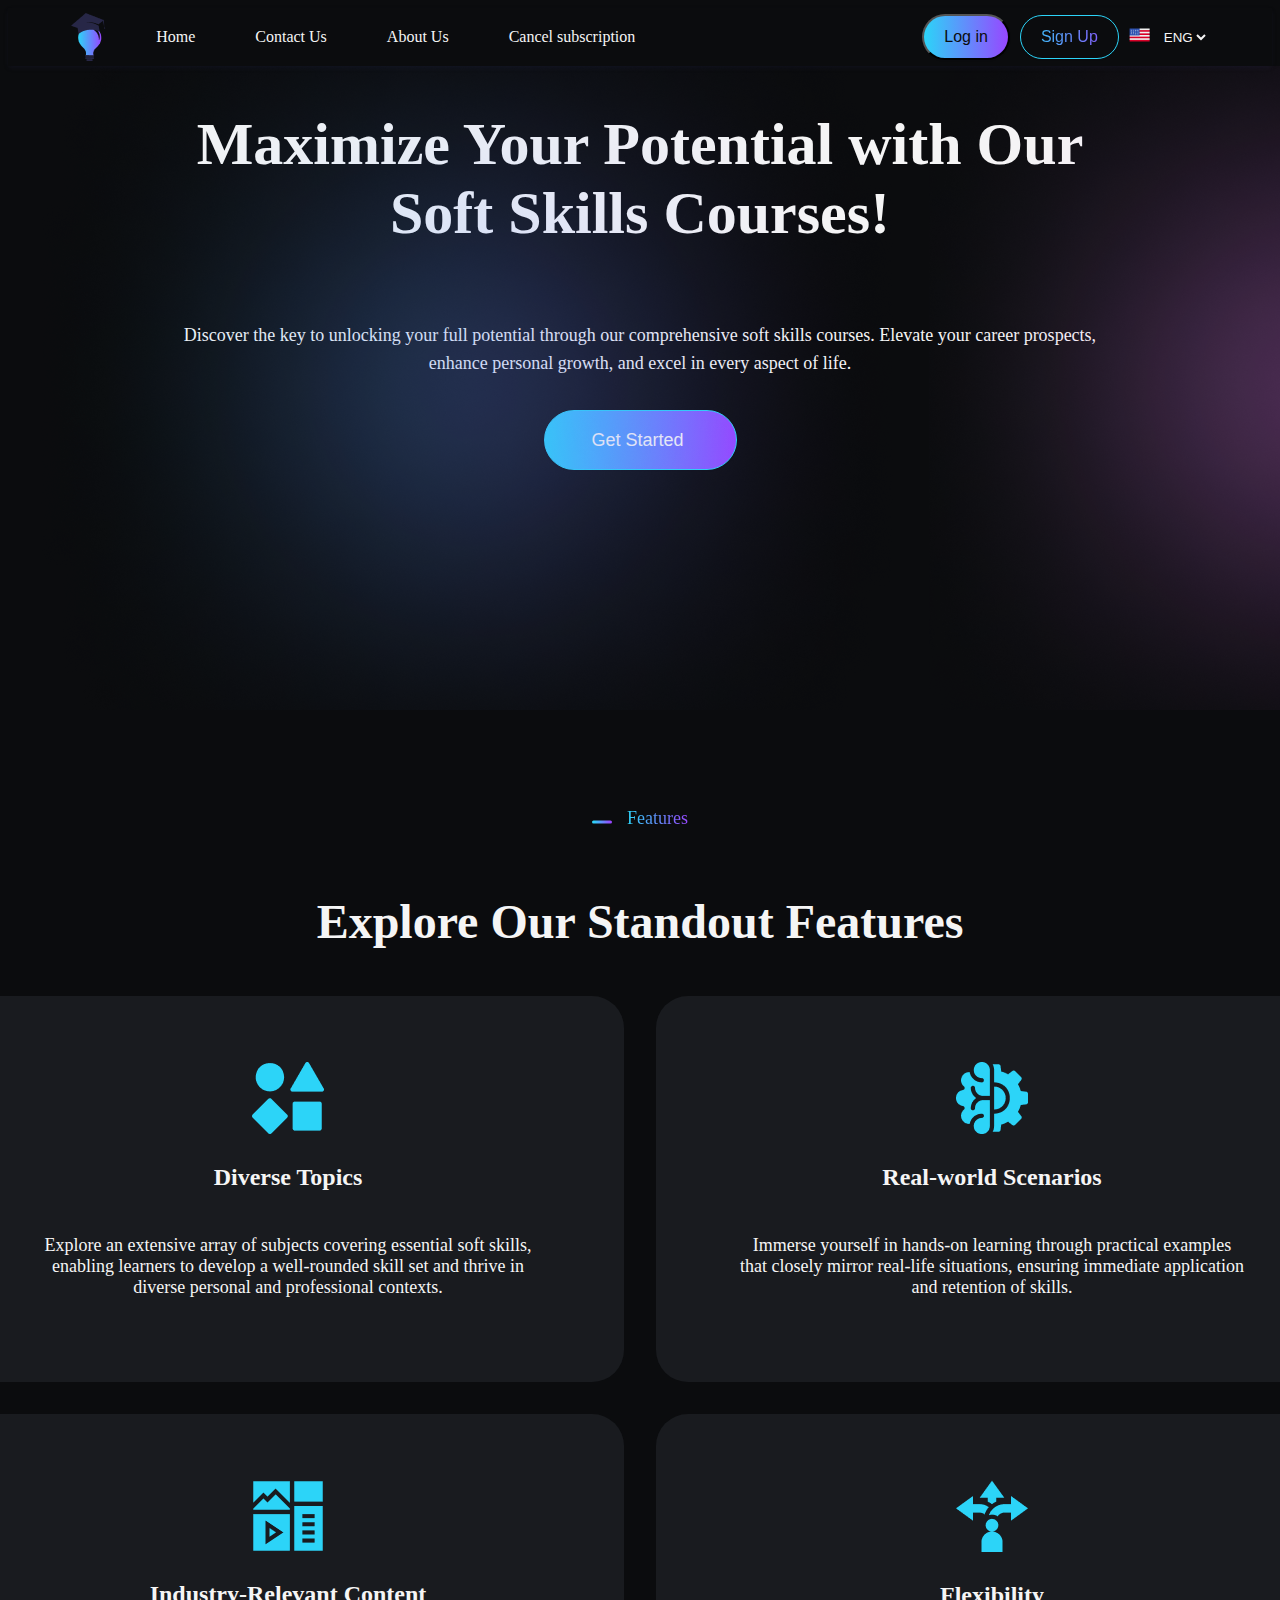
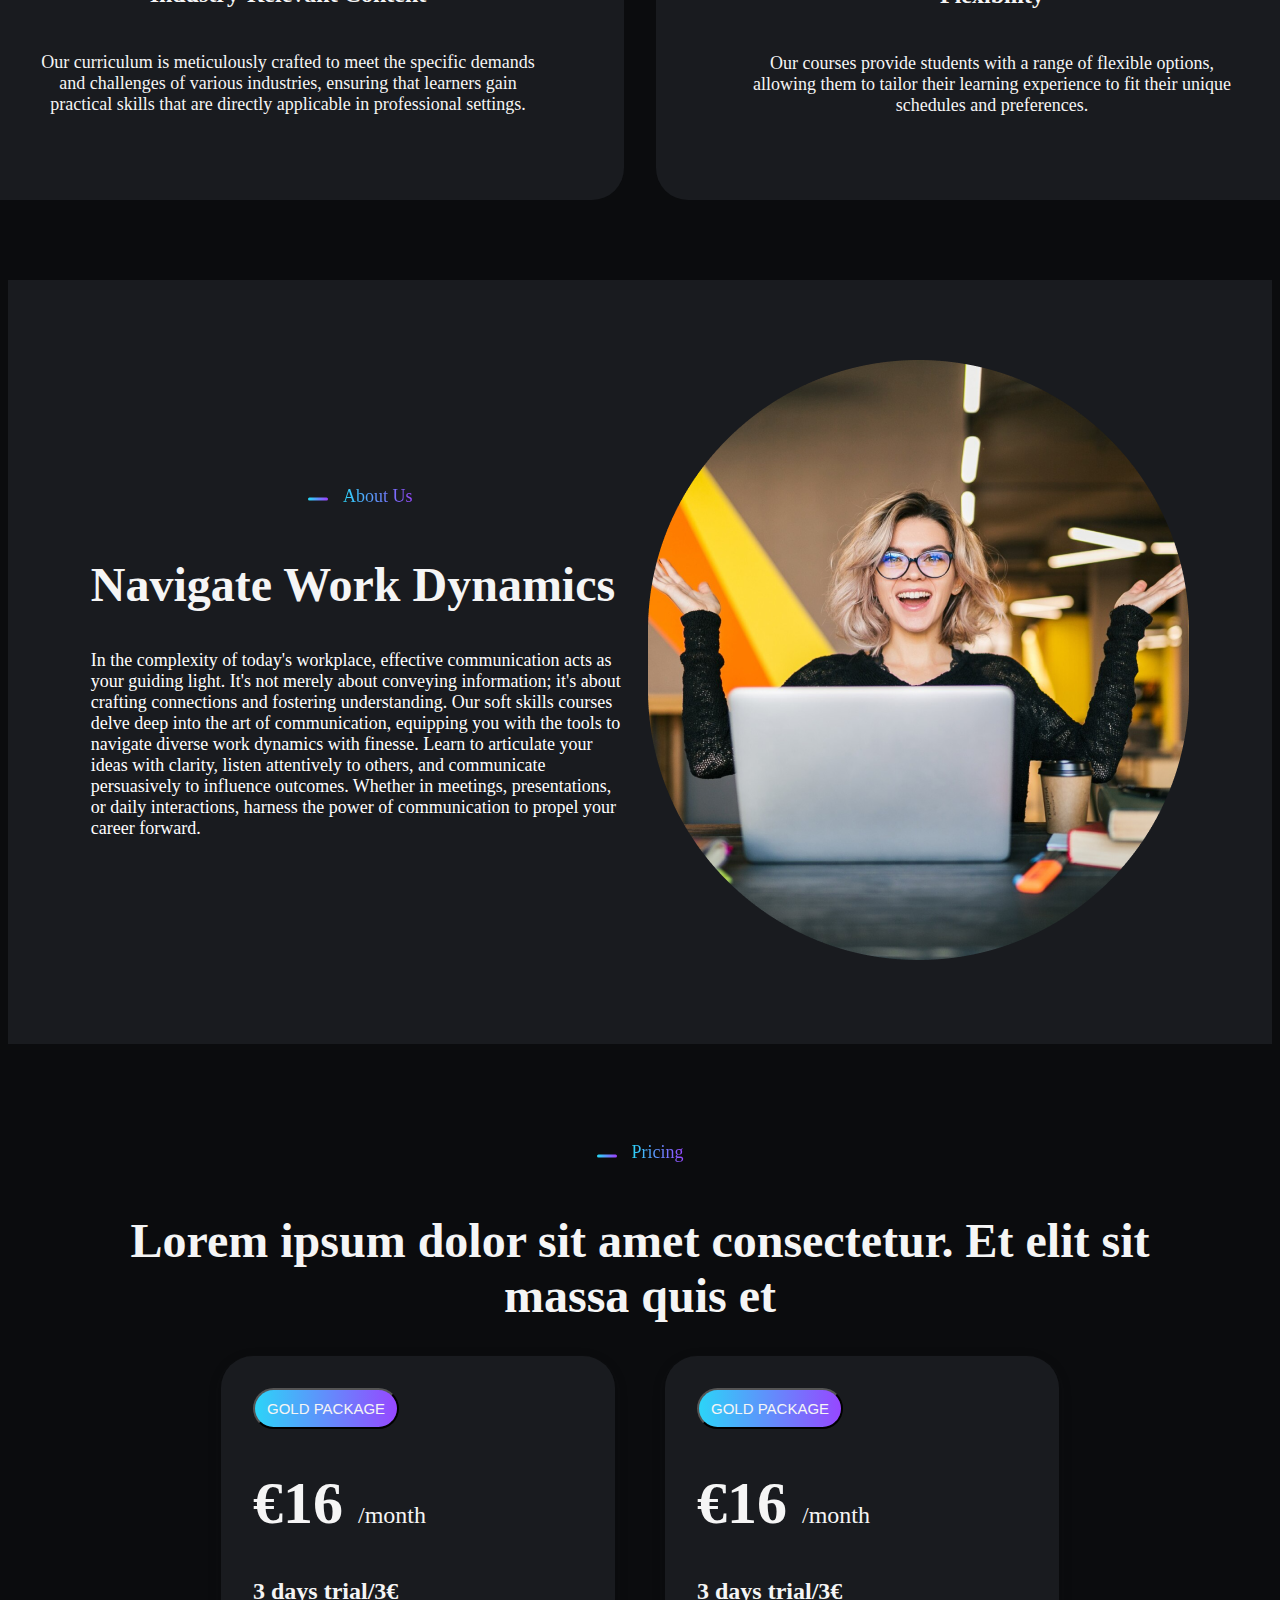
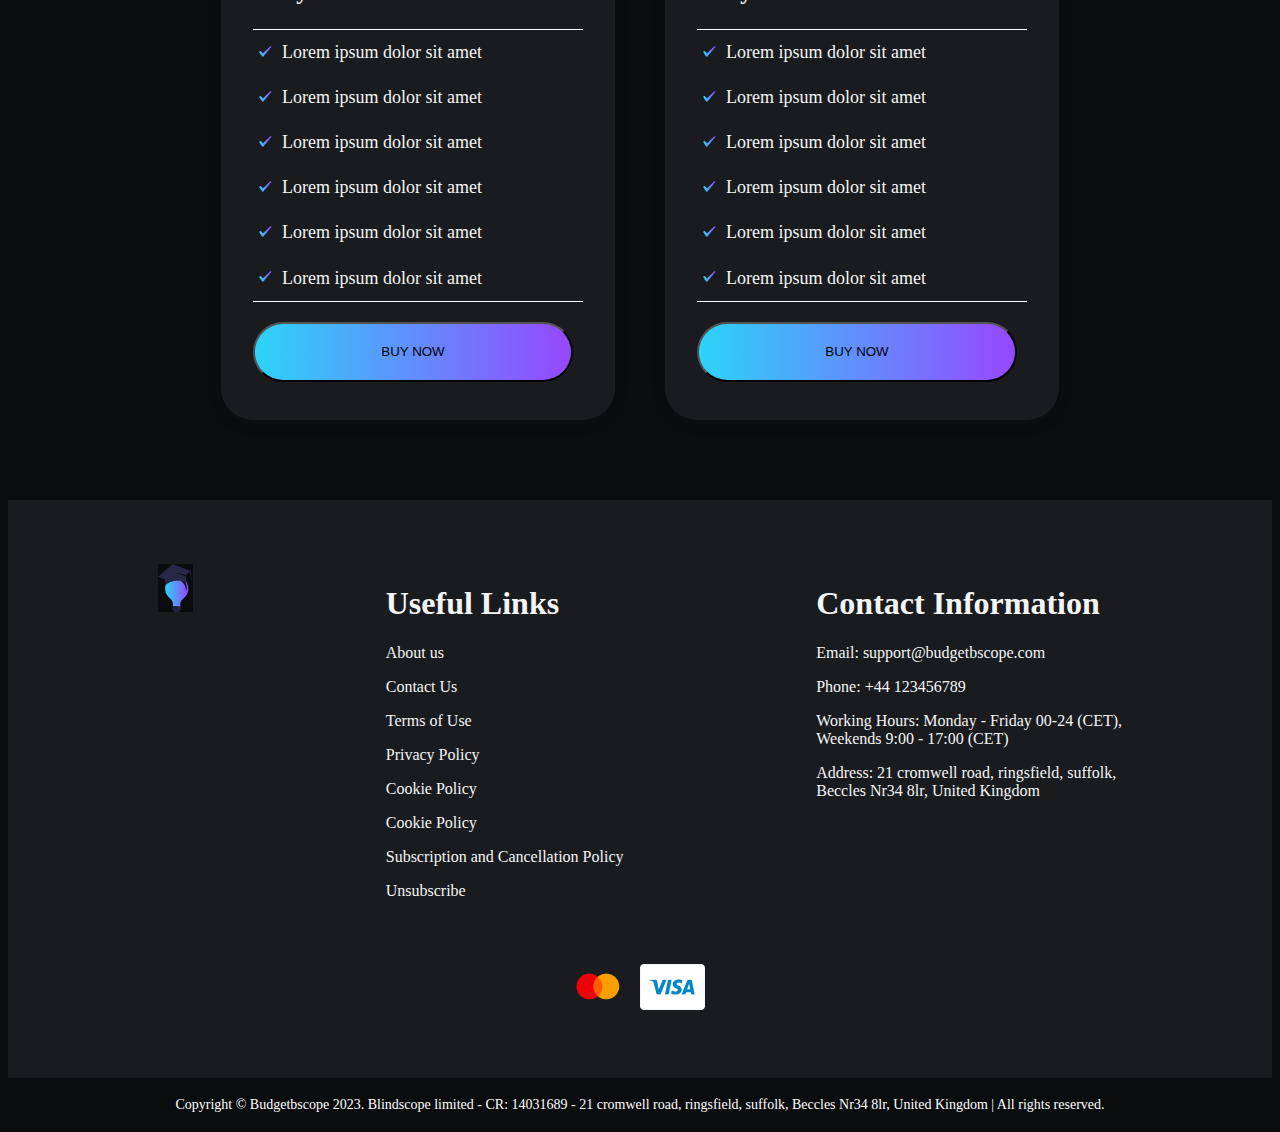
<file: index.html>
<!DOCTYPE html>
<html lang="en">

<head>
    <meta charset="UTF-8">
    <meta name="viewport" content="width=device-width, initial-scale=1.0">
    <link rel="stylesheet" href="style/style.css">
    <link rel="stylesheet" href="https://cdnjs.cloudflare.com/ajax/libs/font-awesome/6.5.2/css/all.min.css"
        integrity="sha512-SnH5WK+bZxgPHs44uWIX+LLJAJ9/2PkPKZ5QiAj6Ta86w+fsb2TkcmfRyVX3pBnMFcV7oQPJkl9QevSCWr3W6A=="
        crossorigin="anonymous" referrerpolicy="no-referrer" />
    <title>Marchant</title>
</head>

<body>
    <div>
        <!-- Navbar -->
        <div class="navbar">
            <nav>

                <div class="logo">
                    <img src="/images/logo.png" alt="logo" />
                </div>


                <div class=" nav-links">
                    <div class="pages">
                        <!-- <a href=""></a> -->
                        <a href="index.html" class="text-wrapper">Home</a>
                        <a href="/pages/contact.html" class="text-wrapper">Contact Us</a>
                        <a href="/pages/about.html" class="text-wrapper">About Us</a>
                        <a href="/pages/cancelSubscription.html" class="text-wrapper">Cancel subscription</a>
                    </div>

                    <div class="authentication">
                        <button class="login_button">
                            Log in
                        </button>

                        <button class="signup_button">
                            Sign Up
                        </button>
                    </div>
                </div>


                <div class="navbar-2">
                    <div class="language">
                        <div class="selected_language_flag">
                            <img src="images/usa.png" alt="">
                        </div>
                        <select>
                            <option value="ENG" selected>ENG</option>
                            <option value="BAN">BAN</option>
                        </select>
                    </div>

                </div>


                <div class="hamburger">
                    <span class="line"></span>
                    <span class="line"></span>
                    <span class="line"></span>
                </div>
            </nav>
            <div class="menubar">
                <a href="/index.html" class="text-wrapper">Home</a>
                <a href="/pages/contact.html" class="text-wrapper">Contact Us</a>
                <a href="/pages/about.html" class="text-wrapper">About Us</a>
                <a href="/pages/cancelSubscription.html" class="text-wrapper">Cancel subscription</a>

                <button class="login_button text-wrapper-sidebar">
                    Log in
                </button>

                <button class="signup_button ">
                    Sign Up
                </button>
            </div>
        </div>


        <!-- Banner -->
        <div class="banner">

            <!-- div1 -->
            <div class="banner_shadows">
                <div class="purple">
                    <img src="images/Ellipse 1.png" alt="">
                </div>
                <div class="blue">
                    <img src="images/Ellipse 2.png" alt="">
                </div>
            </div>

            <!-- div2 -->
            <div class="banner_content">
                <div class="banner_title">
                    <h1>Maximize Your Potential with Our Soft Skills Courses!</h1>
                </div>
                <div class="banner_paragraph">
                    <p>Discover the key to unlocking your full potential through our comprehensive soft skills courses.
                        Elevate your career prospects, enhance personal growth, and excel in every aspect of life.</p>
                </div>

                <div class="">
                    <button class=" banner_button">
                        <div>
                            <p>Get Started</p>
                        </div>
                        <div>
                            <i class="fa-regular fa-circle-right fa-sm" style="color: #ffffff;"></i>
                        </div>
                    </button>
                </div>
            </div>
        </div>

        <!-- Features -->

        <div class="features">
            <div class=" features-start">
                <div>
                    <svg xmlns="http://www.w3.org/2000/svg" width="20" height="4" viewBox="0 0 20 4" fill="none">
                        <path d="M1.5 2L18.5 2" stroke="url(#paint0_linear_11_1597)" stroke-width="3"
                            stroke-linecap="round" />
                        <defs>
                            <linearGradient id="paint0_linear_11_1597" x1="1.5" y1="2.5" x2="18.5" y2="2.5"
                                gradientUnits="userSpaceOnUse">
                                <stop stop-color="#2CD4F8" />
                                <stop offset="1" stop-color="#9747FF" />
                            </linearGradient>
                        </defs>
                    </svg>
                </div>
                <div>
                    <p class="features-start-text">Features</p>
                </div>
            </div>

            <div>
                <h1 class="features-title">Explore Our Standout Features</h1>
            </div>

            <div class="features-cards">

                <div class="features-card-individual">
                    <div>
                        <img src="images/topic.png" alt="">
                    </div>

                    <div>
                        <h1 class="features-card-individual-title">Diverse Topics</h1>
                    </div>

                    <div>
                        <p class="features-card-individual-para">
                            Explore an extensive array of subjects covering essential soft skills, enabling learners to
                            develop a well-rounded skill set and thrive in diverse personal and professional contexts.
                        </p>
                    </div>
                </div>
                <div class="features-card-individual">
                    <div>
                        <img src="images/Scenarios.png" alt="">
                    </div>

                    <div>
                        <h1 class="features-card-individual-title">Real-world Scenarios</h1>
                    </div>

                    <div>
                        <p class="features-card-individual-para">
                            Immerse yourself in hands-on learning through practical examples that closely mirror
                            real-life situations, ensuring immediate application and retention of skills.
                        </p>
                    </div>
                </div>
                <div class="features-card-individual">
                    <div>
                        <img src="images/Content.png" alt="">
                    </div>

                    <div>
                        <h1 class="features-card-individual-title">Industry-Relevant Content</h1>
                    </div>

                    <div>
                        <p class="features-card-individual-para">
                            Our curriculum is meticulously crafted to meet the specific demands and challenges of
                            various industries, ensuring that learners gain practical skills that are directly
                            applicable in professional settings.
                        </p>
                    </div>
                </div>
                <div class="features-card-individual">
                    <div>
                        <img src="images/Flexibility.png" alt="">
                    </div>

                    <div>
                        <h1 class="features-card-individual-title">Flexibility</h1>
                    </div>

                    <div>
                        <p class="features-card-individual-para">
                            Our courses provide students with a range of flexible options, allowing them to tailor their
                            learning experience to fit their unique schedules and preferences.
                        </p>
                    </div>
                </div>
            </div>
        </div>

        <div class="aboutus">


            <div class=" aboutus-content">
                <div class="aboutus-content-left">
                    <div class=" aboutus-start">
                        <div>
                            <svg xmlns="http://www.w3.org/2000/svg" width="20" height="4" viewBox="0 0 20 4"
                                fill="none">
                                <path d="M1.5 2L18.5 2" stroke="url(#paint0_linear_11_1597)" stroke-width="3"
                                    stroke-linecap="round" />
                                <defs>
                                    <linearGradient id="paint0_linear_11_1597" x1="1.5" y1="2.5" x2="18.5" y2="2.5"
                                        gradientUnits="userSpaceOnUse">
                                        <stop stop-color="#2CD4F8" />
                                        <stop offset="1" stop-color="#9747FF" />
                                    </linearGradient>
                                </defs>
                            </svg>
                        </div>
                        <div>
                            <p class="aboutus-start-text">About Us</p>
                        </div>
                    </div>
                    <h1 class="aboutus-content-title">Navigate Work Dynamics</h1>
                    <p class="aboutus-content-title-para">In the complexity of today's workplace, effective
                        communication acts as your guiding light. It's not merely about conveying information; it's
                        about crafting connections and fostering understanding. Our soft skills courses delve deep into
                        the art of communication, equipping you with the tools to navigate diverse work dynamics with
                        finesse. Learn to articulate your ideas with clarity, listen attentively to others, and
                        communicate persuasively to influence outcomes. Whether in meetings, presentations, or daily
                        interactions, harness the power of communication to propel your career forward.</p>
                </div>
                <div class="aboutus-content-right">
                    <img class="aboutIMG" src="images/aboutusIMG.png" alt="">
                </div>
            </div>
        </div>


        <!-- Pricing -->

        <div class="price">
            <div class=" price-start">
                <div>
                    <svg xmlns="http://www.w3.org/2000/svg" width="20" height="4" viewBox="0 0 20 4" fill="none">
                        <path d="M1.5 2L18.5 2" stroke="url(#paint0_linear_11_1597)" stroke-width="3"
                            stroke-linecap="round" />
                        <defs>
                            <linearGradient id="paint0_linear_11_1597" x1="1.5" y1="2.5" x2="18.5" y2="2.5"
                                gradientUnits="userSpaceOnUse">
                                <stop stop-color="#2CD4F8" />
                                <stop offset="1" stop-color="#9747FF" />
                            </linearGradient>
                        </defs>
                    </svg>
                </div>
                <div>
                    <p class="price-start-text">Pricing</p>
                </div>
            </div>

            <div class="price-title ">
                <h1 class="price-title-text">Lorem ipsum dolor sit amet consectetur. Et elit sit massa quis et</h1>
            </div>

            <div class="price-cards">
                <!-- price card one -->
                <div class=" price-cards-one">

                    <div>
                        <button class="Package_button">GOLD PACKAGE</button>
                    </div>

                    <div>
                        <h1 class=" price-amount">€16 <span class=" price-amoun-month">/month</span></h1>
                    </div>

                    <div>
                        <p class=" price-trial ">3 days trial/3€</p>
                    </div>

                    <div class=" price-features ">
                        <div class="price-bullet-point">
                            <div>
                                <img src="images/Check icon.png" alt="">
                            </div>

                            <div>
                                <h1 class="price-bullet-point-text">Lorem ipsum dolor sit amet</h1>
                            </div>
                        </div>
                        <div class="price-bullet-point">
                            <div>
                                <img src="images/Check icon.png" alt="">
                            </div>

                            <div>
                                <h1 class="price-bullet-point-text">Lorem ipsum dolor sit amet</h1>
                            </div>
                        </div>
                        <div class="price-bullet-point">
                            <div>
                                <img src="images/Check icon.png" alt="">
                            </div>

                            <div>
                                <h1 class="price-bullet-point-text">Lorem ipsum dolor sit amet</h1>
                            </div>
                        </div>
                        <div class="price-bullet-point">
                            <div>
                                <img src="images/Check icon.png" alt="">
                            </div>

                            <div>
                                <h1 class="price-bullet-point-text">Lorem ipsum dolor sit amet</h1>
                            </div>
                        </div>
                        <div class="price-bullet-point">
                            <div>
                                <img src="images/Check icon.png" alt="">
                            </div>

                            <div>
                                <h1 class="price-bullet-point-text">Lorem ipsum dolor sit amet</h1>
                            </div>
                        </div>
                        <div class="price-bullet-point">
                            <div>
                                <img src="images/Check icon.png" alt="">
                            </div>

                            <div>
                                <h1 class="price-bullet-point-text">Lorem ipsum dolor sit amet</h1>
                            </div>
                        </div>
                    </div>

                    <div>
                        <button class=" price-buy-now-button">BUY NOW</button>
                    </div>
                </div>


                <!-- price card two -->
                <div class=" price-cards-one">

                    <div>
                        <button class="Package_button">GOLD PACKAGE</button>
                    </div>

                    <div>
                        <h1 class=" price-amount">€16 <span class=" price-amoun-month">/month</span></h1>
                    </div>

                    <div>
                        <p class=" price-trial ">3 days trial/3€</p>
                    </div>

                    <div class=" price-features ">
                        <div class="price-bullet-point">
                            <div>
                                <img src="images/Check icon.png" alt="">
                            </div>

                            <div>
                                <h1 class="price-bullet-point-text">Lorem ipsum dolor sit amet</h1>
                            </div>
                        </div>
                        <div class="price-bullet-point">
                            <div>
                                <img src="images/Check icon.png" alt="">
                            </div>

                            <div>
                                <h1 class="price-bullet-point-text">Lorem ipsum dolor sit amet</h1>
                            </div>
                        </div>
                        <div class="price-bullet-point">
                            <div>
                                <img src="images/Check icon.png" alt="">
                            </div>

                            <div>
                                <h1 class="price-bullet-point-text">Lorem ipsum dolor sit amet</h1>
                            </div>
                        </div>
                        <div class="price-bullet-point">
                            <div>
                                <img src="images/Check icon.png" alt="">
                            </div>

                            <div>
                                <h1 class="price-bullet-point-text">Lorem ipsum dolor sit amet</h1>
                            </div>
                        </div>
                        <div class="price-bullet-point">
                            <div>
                                <img src="images/Check icon.png" alt="">
                            </div>

                            <div>
                                <h1 class="price-bullet-point-text">Lorem ipsum dolor sit amet</h1>
                            </div>
                        </div>
                        <div class="price-bullet-point">
                            <div>
                                <img src="images/Check icon.png" alt="">
                            </div>

                            <div>
                                <h1 class="price-bullet-point-text">Lorem ipsum dolor sit amet</h1>
                            </div>
                        </div>
                    </div>

                    <div>
                        <button class=" price-buy-now-button">BUY NOW</button>
                    </div>
                </div>
            </div>
        </div>

        <!-- footer -->
        <div class="footer">
            <div class=" footer-link">
                <div>
                    <img src="images/logo.png" alt="">
                </div>
                <div class="footer-useful-links">
                    <h1>Useful Links</h1>
                    <p>About us</p>
                    <p>Contact Us</p>
                    <p>Terms of Use</p>
                    <p>Privacy Policy</p>
                    <p>Cookie Policy</p>
                    <p>Cookie Policy</p>
                    <p>Subscription and Cancellation Policy</p>
                    <p>Unsubscribe</p>
                </div>
                <div class="footer-contact-links">
                    <h1>Contact Information</h1>
                    <p>Email: support@budgetbscope.com</p>
                    <p>Phone: +44 123456789</p>
                    <p>Working Hours: Monday - Friday 00-24 (CET), <br> Weekends 9:00 - 17:00 (CET)
                    </p>
                    <p>Address: 21 cromwell road, ringsfield, suffolk, <br> Beccles Nr34 8lr, United Kingdom</p>
                </div>
            </div>

            <div class="payment-gateway">
                <div><img src="images/Mastercard.png" alt=""></div>
                <div><img src="images/Visa Payment method icon S.png" alt=""></div>
            </div>
        </div>

        <!-- footer Copyright -->
        <div>
            <h1 class="footer-copyright">Copyright © Budgetbscope 2023. Blindscope limited - CR: 14031689 - 21 cromwell
                road, ringsfield,
                suffolk, Beccles Nr34 8lr, United Kingdom | All rights reserved.
            </h1>
        </div>
    </div>

    <script src="/script/script.js"></script>
</body>

</html>
</file>
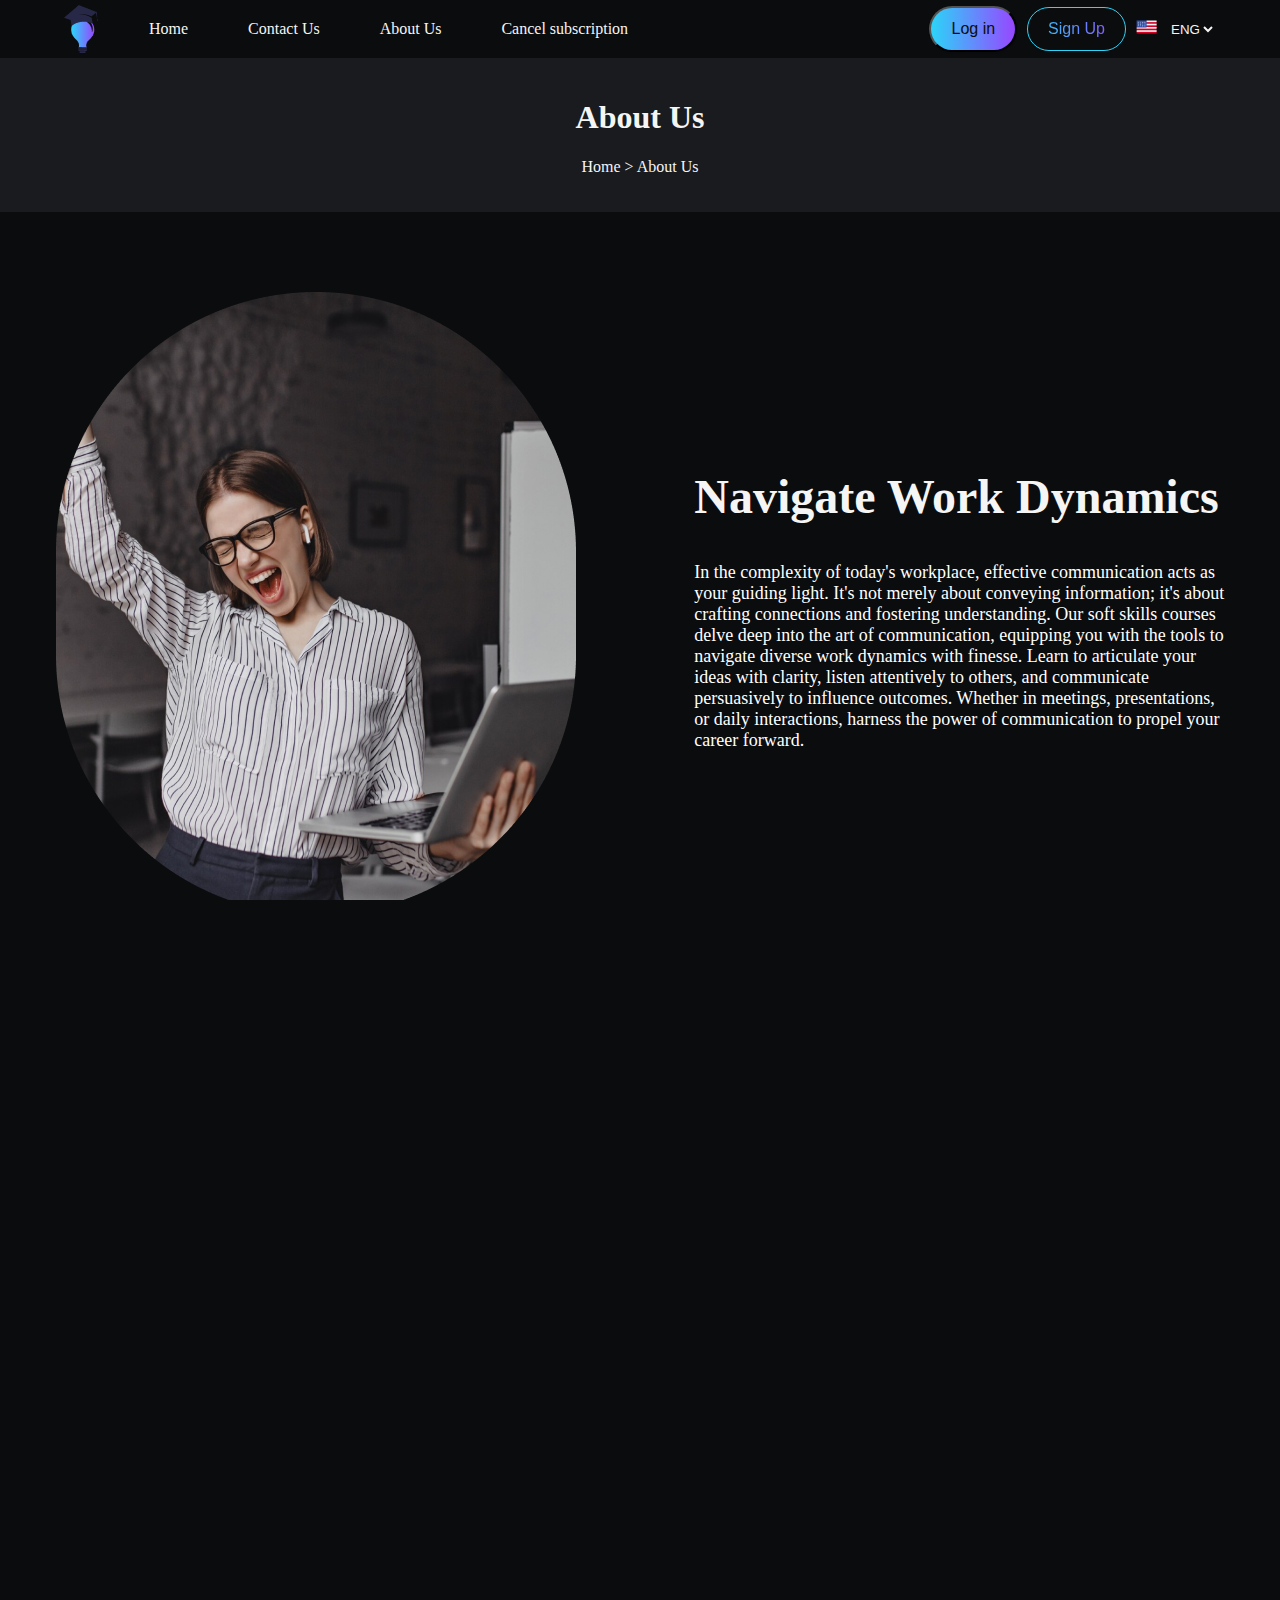
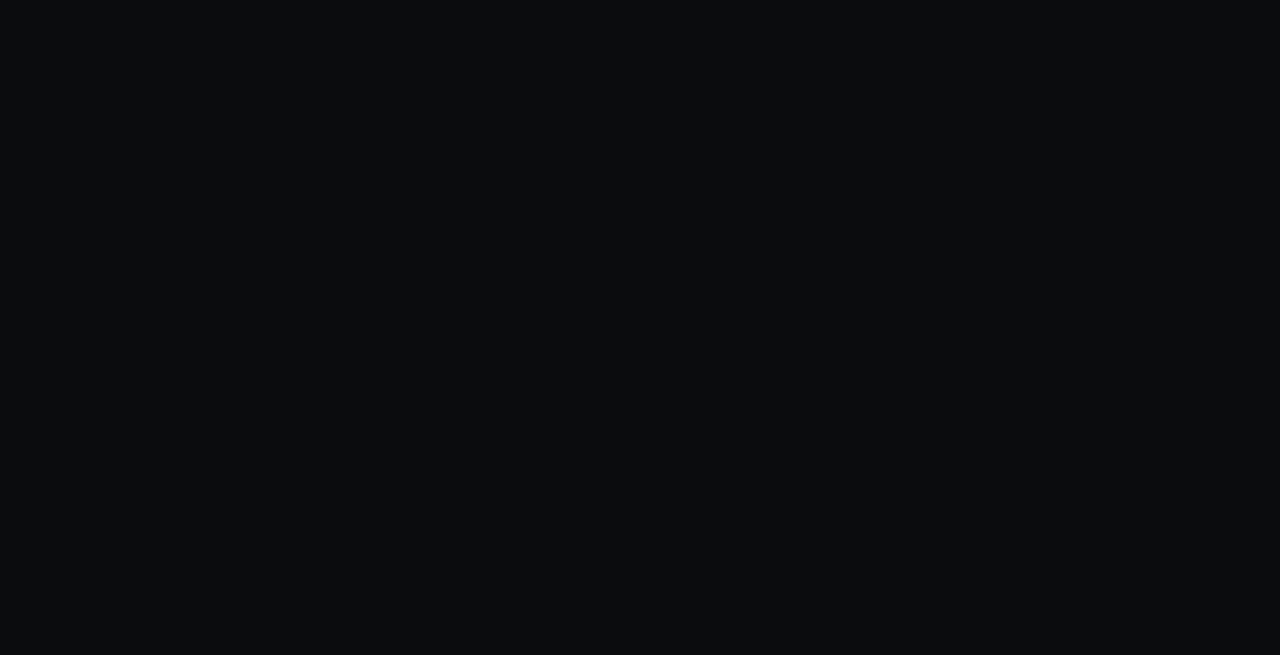
<file: pages/about.html>
<!DOCTYPE html>
<html lang="en">

<head>
    <meta charset="UTF-8">
    <meta name="viewport" content="width=device-width, initial-scale=1.0">
    <link rel="stylesheet" href="../style/about.css">
    <link rel="stylesheet" href="../style/style.css">
    <title>About Us</title>
</head>

<body>
    <div>

        <!-- ------------------------------------------------------------ -->
        <!-- Navbar -->
        <!-- ------------------------------------------------------------ -->
        <div class="navbar">
            <nav>

                <div class="logo">
                    <img src="../images/logo.png" alt="logo" />
                </div>


                <div class=" nav-links">
                    <div class="pages">
                        <!-- <a href=""></a> -->
                        <a href="/index.html" class="text-wrapper">Home</a>
                        <a href="/pages/contact.html" class="text-wrapper">Contact Us</a>
                        <a href="/pages/about.html" class="text-wrapper">About Us</a>
                        <a href="/pages/cancelSubscription.html" class="text-wrapper">Cancel subscription</a>

                    </div>

                    <div class="authentication">
                        <button class="login_button">
                            Log in
                        </button>

                        <button class="signup_button">
                            Sign Up
                        </button>
                    </div>
                </div>


                <div class="navbar-2">
                    <div class="language">
                        <div class="selected_language_flag">
                            <img src="../images/usa.png" alt="">
                        </div>
                        <select>
                            <option value="ENG" selected>ENG</option>
                            <option value="BAN">BAN</option>
                        </select>
                    </div>

                </div>


                <div class="hamburger">
                    <span class="line"></span>
                    <span class="line"></span>
                    <span class="line"></span>
                </div>
            </nav>
            <div class="menubar">
                <a href="index.html" class="text-wrapper">Home</a>
                <a href="/pages/contact.html" class="text-wrapper">Contact Us</a>
                <a href="/pages/about.html" class="text-wrapper">About Us</a>
                <a href="/pages/cancelSubscription.html" class="text-wrapper">Cancel subscription</a>

                <button class="login_button text-wrapper-sidebar">
                    Log in
                </button>

                <button class="signup_button ">
                    Sign Up
                </button>
            </div>
        </div>


        <!-- ------------------------------------------------------------ -->
        <!-- Abour Us Page Header -->
        <!-- ------------------------------------------------------------ -->

        <div class="aboutUsPage">

            <div class="aboutUsPage_header">
                <div class="aboutUsPage_header_title">
                    <h1>About Us</h1>
                </div>

                <div class="aboutUsPage_header_navigation">
                    <p>Home > About Us</p>
                </div>
            </div>
        </div>


        <!-- ------------------------------------------------------------ -->
        <!-- Abour Us Page Content -->
        <!-- ------------------------------------------------------------ -->

        <div class="aboutUsPage-intro">


            <div class=" aboutUsPage-content-reverse">
                <div class="aboutUsPage-content-left">
                    <h1 class="aboutUsPage-content-title">Navigate Work Dynamics</h1>
                    <p class="aboutUsPage-content-title-para">In the complexity of today's workplace, effective
                        communication acts as your guiding light. It's not merely about conveying information; it's
                        about crafting connections and fostering understanding. Our soft skills courses delve deep into
                        the art of communication, equipping you with the tools to navigate diverse work dynamics with
                        finesse. Learn to articulate your ideas with clarity, listen attentively to others, and
                        communicate persuasively to influence outcomes. Whether in meetings, presentations, or daily
                        interactions, harness the power of communication to propel your career forward.</p>
                </div>
                <div class="aboutUsPage-content-right">
                    <img class="aboutIMG" src="../images/aboutIMG2.png" alt="">
                </div>
            </div>

            <div class=" aboutUsPage-content">
                <div class="aboutUsPage-content-left">
                    <h1 class="aboutUsPage-content-title">Navigate Work Dynamics</h1>
                    <p class="aboutUsPage-content-title-para">In the complexity of today's workplace, effective
                        communication acts as your guiding light. It's not merely about conveying information; it's
                        about crafting connections and fostering understanding. Our soft skills courses delve deep into
                        the art of communication, equipping you with the tools to navigate diverse work dynamics with
                        finesse. Learn to articulate your ideas with clarity, listen attentively to others, and
                        communicate persuasively to influence outcomes. Whether in meetings, presentations, or daily
                        interactions, harness the power of communication to propel your career forward.</p>
                </div>
                <div class="aboutUsPage-content-right">
                    <img class="aboutIMG" src="../images/aboutIMG3.png" alt="">
                </div>
            </div>
        </div>

        <!-- ------------------------------------------------------------ -->
        <!-- footer -->
        <!-- ------------------------------------------------------------ -->

        <div class="footer">
            <div class=" footer-link">
                <div>
                    <img src="../images/logo.png" alt="">
                </div>
                <div class="footer-useful-links">
                    <h1>Useful Links</h1>
                    <p>About us</p>
                    <p>Contact Us</p>
                    <p>Terms of Use</p>
                    <p>Privacy Policy</p>
                    <p>Cookie Policy</p>
                    <p>Cookie Policy</p>
                    <p>Subscription and Cancellation Policy</p>
                    <p>Unsubscribe</p>
                </div>
                <div class="footer-contact-links">
                    <h1>Contact Information</h1>
                    <p>Email: support@budgetbscope.com</p>
                    <p>Phone: +44 123456789</p>
                    <p>Working Hours: Monday - Friday 00-24 (CET), <br> Weekends 9:00 - 17:00 (CET)
                    </p>
                    <p>Address: 21 cromwell road, ringsfield, suffolk, <br> Beccles Nr34 8lr, United Kingdom</p>
                </div>
            </div>

            <div class="payment-gateway">
                <div><img src="../images/Mastercard.png" alt=""></div>
                <div><img src="../images/Visa Payment method icon S.png" alt=""></div>
            </div>
        </div>

        <!-- footer Copyright -->
        <div>
            <h1 class="footer-copyright">Copyright © Budgetbscope 2023. Blindscope limited - CR: 14031689 - 21 cromwell
                road, ringsfield,
                suffolk, Beccles Nr34 8lr, United Kingdom | All rights reserved.
            </h1>
        </div>
    </div>
    <script src="/script/script.js"></script>

</body>

</html>
</file>
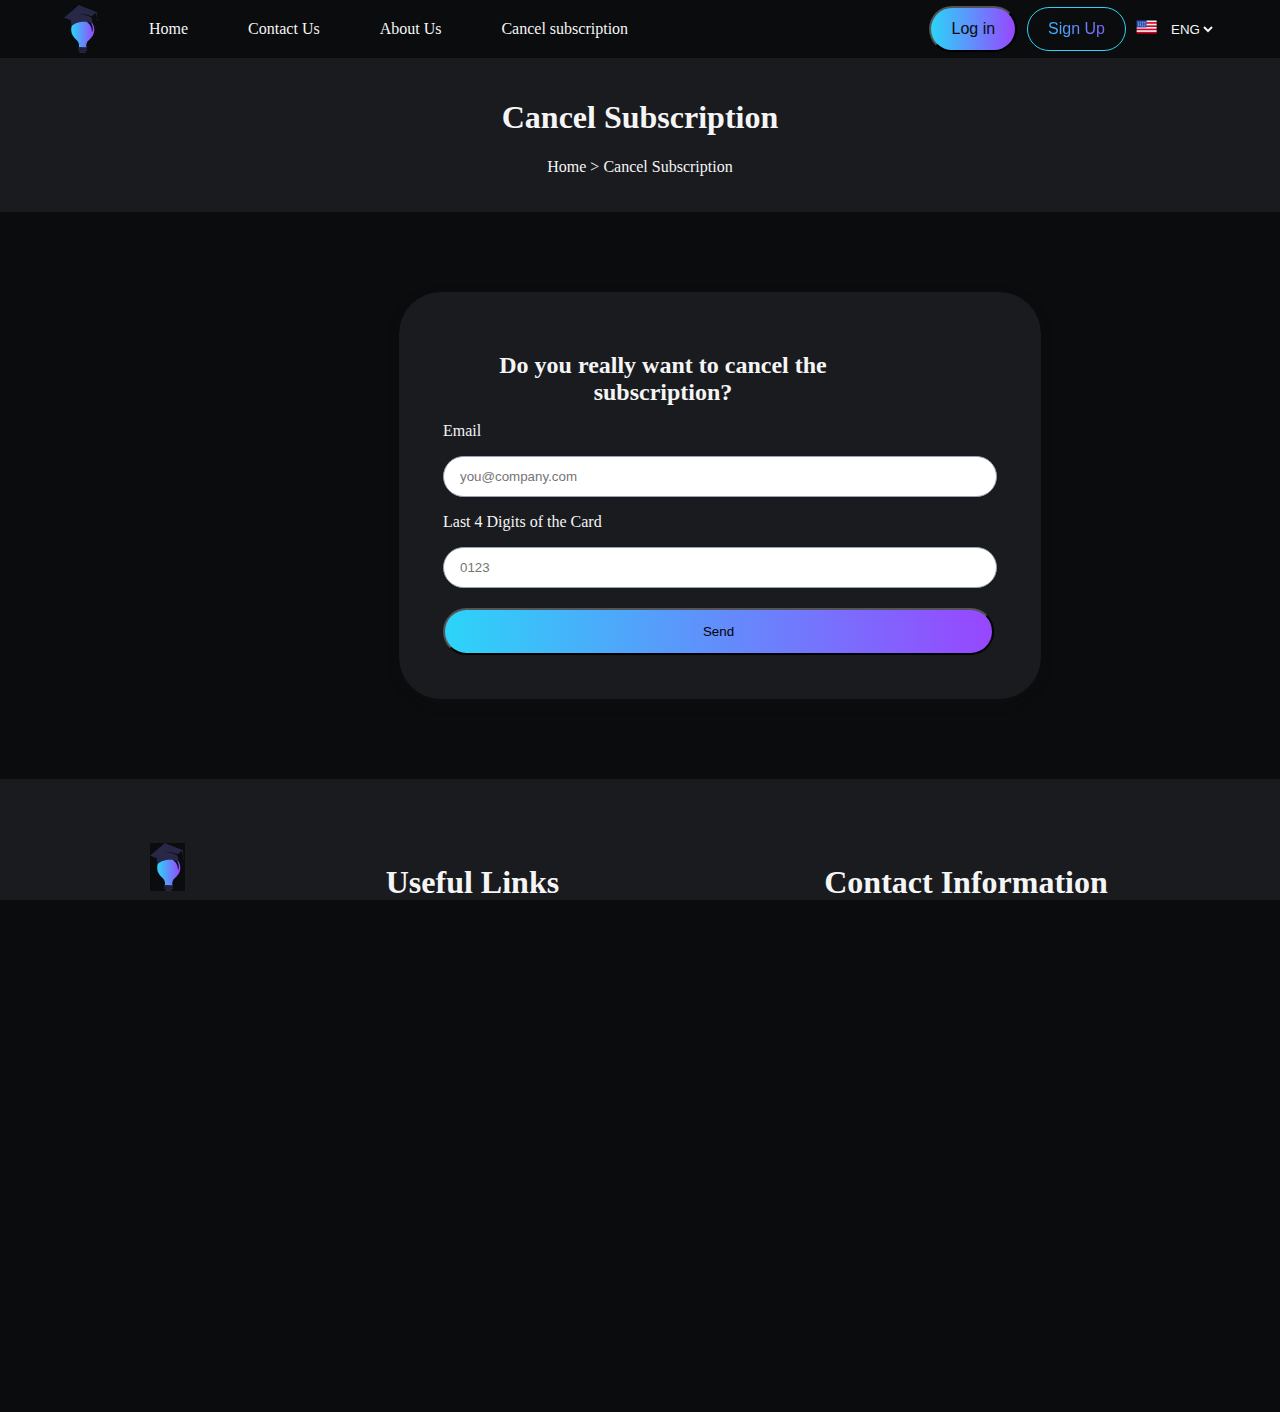
<file: pages/cancelSubscription.html>
<!DOCTYPE html>
<html lang="en">

<head>
    <meta charset="UTF-8">
    <meta name="viewport" content="width=device-width, initial-scale=1.0">
    <link rel="stylesheet" href="/style/style.css">
    <link rel="stylesheet" href="/style/cancelSubscription.css">
    <title>Cancel Subscription</title>
</head>

<body>
    <div>

        <!-- ------------------------------------------------------------ -->
        <!-- Navbar -->
        <!-- ------------------------------------------------------------ -->
        <div class="navbar">
            <nav>

                <div class="logo">
                    <img src="../images/logo.png" alt="logo" />
                </div>


                <div class=" nav-links">
                    <div class="pages">
                        <!-- <a href=""></a> -->
                        <a href="/index.html" class="text-wrapper">Home</a>
                        <a href="/pages/contact.html" class="text-wrapper">Contact Us</a>
                        <a href="/pages/about.html" class="text-wrapper">About Us</a>
                        <a href="/pages/cancelSubscription.html" class="text-wrapper">Cancel subscription</a>

                    </div>

                    <div class="authentication">
                        <button class="login_button">
                            Log in
                        </button>

                        <button class="signup_button">
                            Sign Up
                        </button>
                    </div>
                </div>


                <div class="navbar-2">
                    <div class="language">
                        <div class="selected_language_flag">
                            <img src="../images/usa.png" alt="">
                        </div>
                        <select>
                            <option value="ENG" selected>ENG</option>
                            <option value="BAN">BAN</option>
                        </select>
                    </div>

                </div>


                <div class="hamburger">
                    <span class="line"></span>
                    <span class="line"></span>
                    <span class="line"></span>
                </div>
            </nav>
            <div class="menubar">
                <a href="index.html" class="text-wrapper">Home</a>
                <a href="/pages/contact.html" class="text-wrapper">Contact Us</a>
                <a href="/pages/about.html" class="text-wrapper">About Us</a>
                <a href="/pages/cancelSubscription.html" class="text-wrapper">Cancel subscription</a>

                <button class="login_button text-wrapper-sidebar">
                    Log in
                </button>

                <button class="signup_button ">
                    Sign Up
                </button>
            </div>
        </div>


        <!-- ------------------------------------------------------------ -->
        <!-- Cancel Subscription Page Header -->
        <!-- ------------------------------------------------------------ -->

        <div class="aboutUsPage">

            <div class="aboutUsPage_header">
                <div class="aboutUsPage_header_title">
                    <h1>Cancel Subscription</h1>
                </div>

                <div class="aboutUsPage_header_navigation">
                    <p>Home > Cancel Subscription</p>
                </div>
            </div>
        </div>


        <!-- ------------------------------------------------------------ -->
        <!-- Cancel Subscription Page Content -->
        <!-- ------------------------------------------------------------ -->
        <div class="cancelsubscription">
            <div class=" cancelsubscription-form">
                <div>
                    <h1 class="cancelsubscription-form-title">Do you really want to cancel the subscription?</h1>
                </div>

                <div class="email">
                    <div>
                        <p>Email</p>
                    </div>
                    <div>
                        <input placeholder="you@company.com" class="input-fields" type="email" name="Email" id="">
                    </div>
                </div>

                <div class="card-number">
                    <div>
                        <p>Last 4 Digits of the Card</p>
                    </div>
                    <div>
                        <input placeholder="0123" class="input-fields" type="text" name="card-number" id="">
                    </div>
                </div>

                <button class="cancelsubscription-submit">Send</button>
            </div>
        </div>

        <!-- ------------------------------------------------------------ -->
        <!-- footer -->
        <!-- ------------------------------------------------------------ -->

        <div class="footer">
            <div class=" footer-link">
                <div>
                    <img src="../images/logo.png" alt="">
                </div>
                <div class="footer-useful-links">
                    <h1>Useful Links</h1>
                    <p>About us</p>
                    <p>Contact Us</p>
                    <p>Terms of Use</p>
                    <p>Privacy Policy</p>
                    <p>Cookie Policy</p>
                    <p>Cookie Policy</p>
                    <p>Subscription and Cancellation Policy</p>
                    <p>Unsubscribe</p>
                </div>
                <div class="footer-contact-links">
                    <h1>Contact Information</h1>
                    <p>Email: support@budgetbscope.com</p>
                    <p>Phone: +44 123456789</p>
                    <p>Working Hours: Monday - Friday 00-24 (CET), <br> Weekends 9:00 - 17:00 (CET)
                    </p>
                    <p>Address: 21 cromwell road, ringsfield, suffolk, <br> Beccles Nr34 8lr, United Kingdom</p>
                </div>
            </div>

            <div class="payment-gateway">
                <div><img src="../images/Mastercard.png" alt=""></div>
                <div><img src="../images/Visa Payment method icon S.png" alt=""></div>
            </div>
        </div>

        <!-- footer Copyright -->
        <div>
            <h1 class="footer-copyright">Copyright © Budgetbscope 2023. Blindscope limited - CR: 14031689 - 21 cromwell
                road, ringsfield,
                suffolk, Beccles Nr34 8lr, United Kingdom | All rights reserved.
            </h1>
        </div>
    </div>
    <script src="/script/script.js"></script>

</body>

</html>
</file>
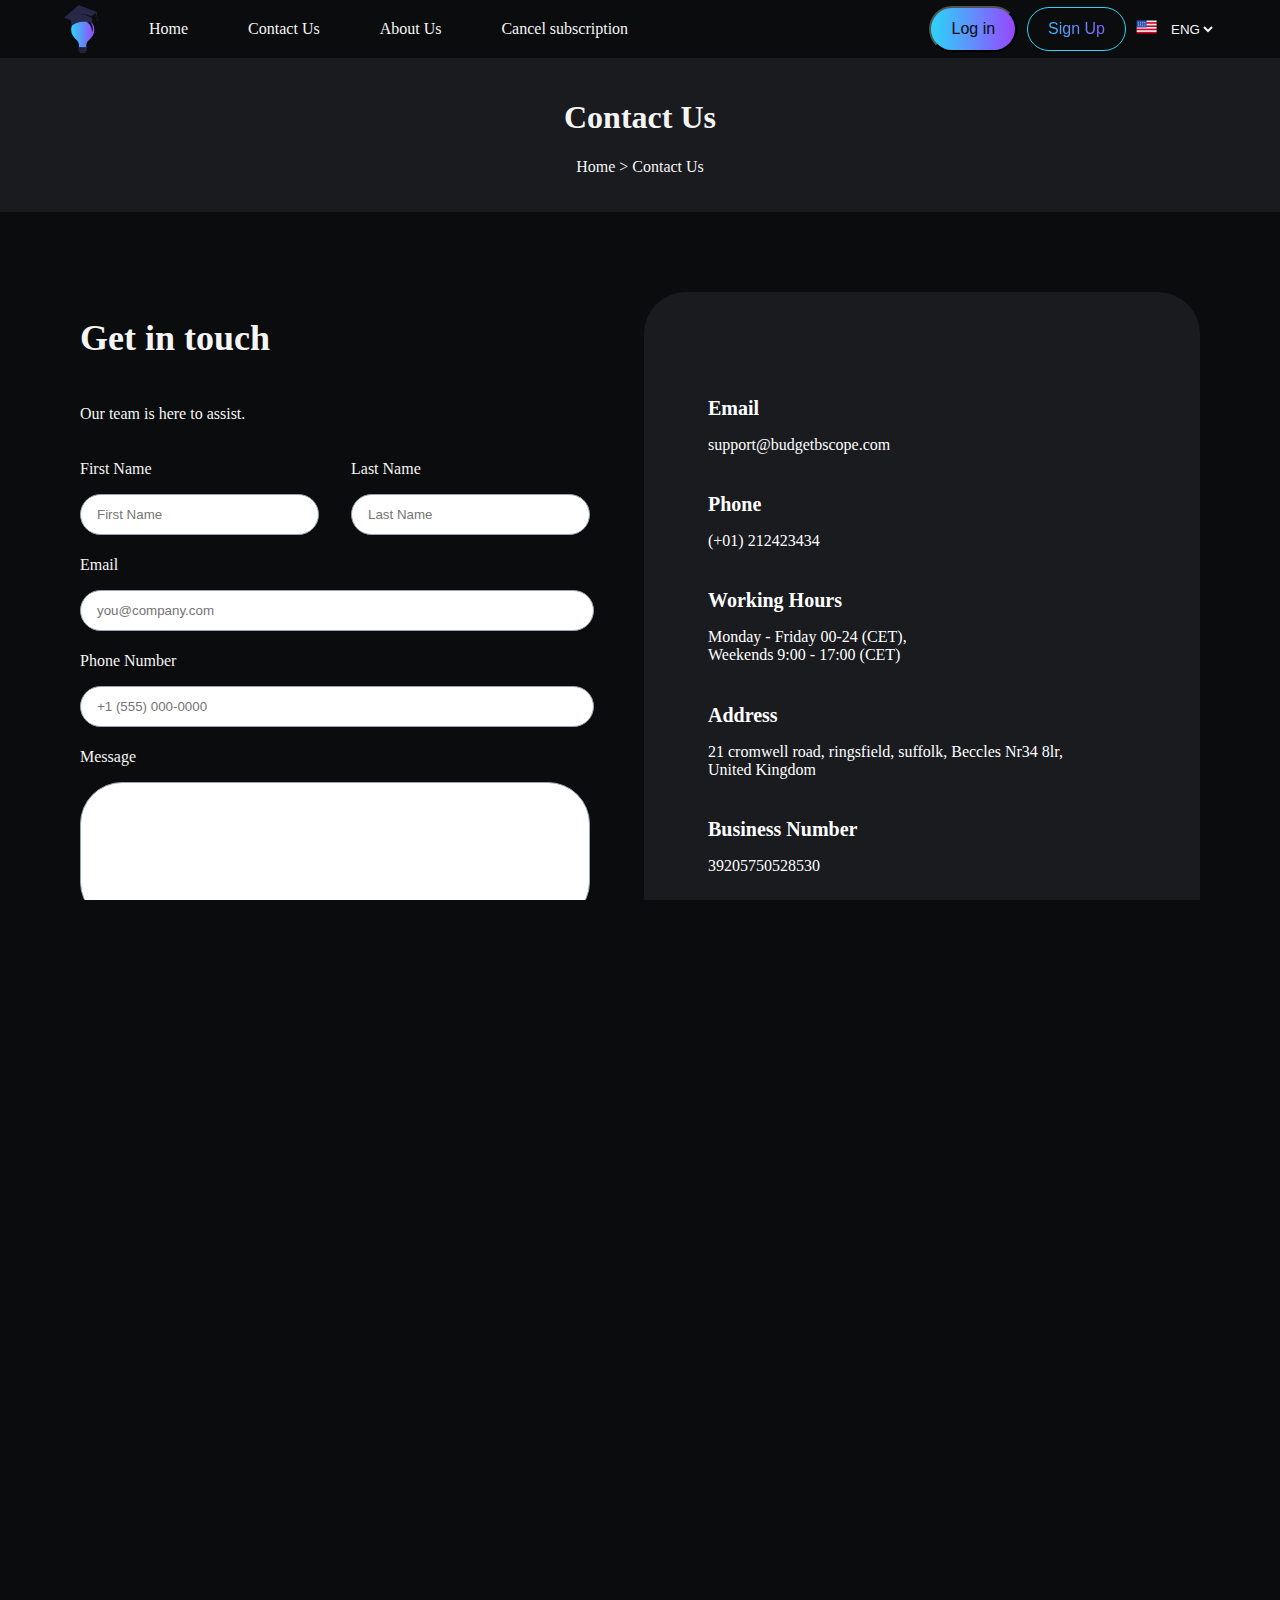
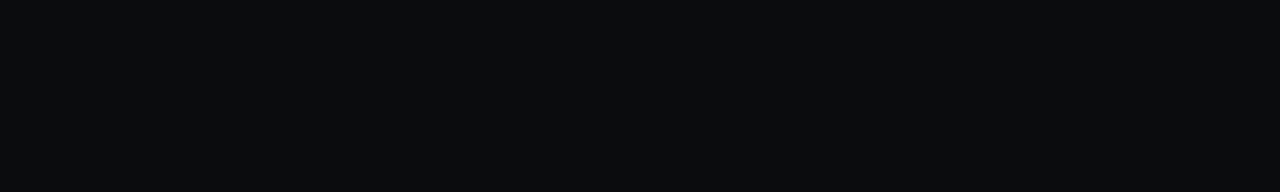
<file: pages/contact.html>
<!DOCTYPE html>
<html lang="en">

<head>
    <meta charset="UTF-8">
    <meta name="viewport" content="width=device-width, initial-scale=1.0">
    <link rel="stylesheet" href="../style/contact.css">
    <link rel="stylesheet" href="../style/about.css">
    <link rel="stylesheet" href="../style/style.css">
    <title>Contact Us</title>
</head>

<body>

    <div>
        <!-- ------------------------------------------------------------ -->
        <!-- Navbar -->
        <!-- ------------------------------------------------------------ -->
        <div class="navbar">
            <nav>

                <div class="logo">
                    <img src="/images/logo.png" alt="logo" />
                </div>


                <div class=" nav-links">
                    <div class="pages">
                        <a href="/index.html" class="text-wrapper">Home</a>
                        <a href="/pages/contact.html" class="text-wrapper">Contact Us</a>
                        <a href="/pages/about.html" class="text-wrapper">About Us</a>
                        <a href="/pages/cancelSubscription.html" class="text-wrapper">Cancel subscription</a>

                    </div>

                    <div class="authentication">
                        <button class="login_button">
                            Log in
                        </button>

                        <button class="signup_button">
                            Sign Up
                        </button>
                    </div>
                </div>


                <div class="navbar-2">
                    <div class="language">
                        <div class="selected_language_flag">
                            <img src="../images/usa.png" alt="">
                        </div>
                        <select>
                            <option value="ENG" selected>ENG</option>
                            <option value="BAN">BAN</option>
                        </select>
                    </div>

                </div>


                <div class="hamburger">
                    <span class="line"></span>
                    <span class="line"></span>
                    <span class="line"></span>
                </div>
            </nav>
            <div class="menubar">
                <a href="index.html" class="text-wrapper">Home</a>
                <a href="/pages/contact.html" class="text-wrapper">Contact Us</a>
                <a href="/pages/about.html" class="text-wrapper">About Us</a>
                <a href="/pages/cancelSubscription.html" class="text-wrapper">Cancel subscription</a>

                <button class="login_button text-wrapper-sidebar">
                    Log in
                </button>

                <button class="signup_button ">
                    Sign Up
                </button>
            </div>
        </div>
        <!-- ------------------------------------------------------------ -->
        <!-- Contact Us Page Header -->
        <!-- ------------------------------------------------------------ -->

        <div class="aboutUsPage">

            <div class="aboutUsPage_header">
                <div class="aboutUsPage_header_title">
                    <h1>Contact Us</h1>
                </div>

                <div class="aboutUsPage_header_navigation">
                    <p>Home > Contact Us</p>
                </div>
            </div>
        </div>


        <!-- ------------------------------------------------------------ -->
        <!-- Contact Us Page Content -->
        <!-- ------------------------------------------------------------ -->



        <div class="contact">

            <div class="contact-form">

                <div>
                    <h1 class="contact-form-title">Get in touch</h1>
                </div>

                <div>
                    <p>Our team is here to assist.</p>
                </div>

                <div class="contact-name-field">

                    <div class="first-name">
                        <div>
                            <p>First Name</p>
                        </div>
                        <div>
                            <input class="name-input-fields" placeholder="First Name" type="text" name="first-name"
                                id="">
                        </div>
                    </div>
                    <div class="last-name">
                        <div>
                            <p>Last Name</p>
                        </div>
                        <div>
                            <input class="name-input-fields" placeholder="Last Name" type="text" name="last-name" id="">
                        </div>
                    </div>
                </div>

                <div class="email">
                    <div>
                        <p>Email</p>
                    </div>
                    <div>
                        <input placeholder="you@company.com" class="input-fields" type="email" name="Email" id="">
                    </div>
                </div>

                <div class="phone_number">
                    <div>
                        <p>Phone Number</p>
                    </div>
                    <div>
                        <input placeholder="+1 (555) 000-0000" class="input-fields" type="number" name="phone_number"
                            id="">
                    </div>
                </div>

                <div class="message">
                    <div>
                        <p>Message</p>
                    </div>
                    <div>
                        <textarea class="input-field-textarea" name="message" id=""></textarea>
                    </div>
                </div>

                <div class="captcha">

                    <div class="captcha-checkbox">
                        <div>
                            <input type="checkbox" name="" id="">
                        </div>
                        <div>I'm not a robot</div>
                    </div>

                    <div>
                        <img src="../images/captcha.png" alt="catcha">
                    </div>
                </div>

                <div>
                    <button class="contact-form-submit-button">Send Message</button>
                </div>
            </div>

            <div class="contact-address">
                <div>
                    <h1 class="contact-address-title">Email</h1>
                    <p class="contact-address-details">support@budgetbscope.com</p>
                </div>
                <div>
                    <h1 class="contact-address-title">Phone</h1>
                    <p class="contact-address-details">(+01) 212423434</p>
                </div>
                <div>
                    <h1 class="contact-address-title">Working Hours</h1>
                    <p class="contact-address-details">Monday - Friday 00-24 (CET), <br> Weekends 9:00 - 17:00 (CET)</p>
                </div>
                <div>
                    <h1 class="contact-address-title">Address</h1>
                    <p class="contact-address-details">21 cromwell road, ringsfield, suffolk, Beccles Nr34 8lr,
                        <br>United Kingdom
                    </p>
                </div>
                <div>
                    <h1 class="contact-address-title">Business Number</h1>
                    <p class="contact-address-details">39205750528530</p>
                </div>
                <div>
                    <h1 class="contact-address-title">VAT</h1>
                    <p class="contact-address-details">93493892</p>
                </div>
            </div>


        </div>



        <!-- ------------------------------------------------------------ -->
        <!-- footer -->
        <!-- ------------------------------------------------------------ -->

        <div class="footer">
            <div class=" footer-link">
                <div>
                    <img src="../images/logo.png" alt="">
                </div>
                <div class="footer-useful-links">
                    <h1>Useful Links</h1>
                    <p>About us</p>
                    <p>Contact Us</p>
                    <p>Terms of Use</p>
                    <p>Privacy Policy</p>
                    <p>Cookie Policy</p>
                    <p>Cookie Policy</p>
                    <p>Subscription and Cancellation Policy</p>
                    <p>Unsubscribe</p>
                </div>
                <div class="footer-contact-links">
                    <h1>Contact Information</h1>
                    <p>Email: support@budgetbscope.com</p>
                    <p>Phone: +44 123456789</p>
                    <p>Working Hours: Monday - Friday 00-24 (CET), <br> Weekends 9:00 - 17:00 (CET)
                    </p>
                    <p>Address: 21 cromwell road, ringsfield, suffolk, <br> Beccles Nr34 8lr, United Kingdom</p>
                </div>
            </div>

            <div class="payment-gateway">
                <div><img src="../images/Mastercard.png" alt=""></div>
                <div><img src="../images/Visa Payment method icon S.png" alt=""></div>
            </div>
        </div>

        <!-- footer Copyright -->
        <div>
            <h1 class="footer-copyright">Copyright © Budgetbscope 2023. Blindscope limited - CR: 14031689 - 21 cromwell
                road, ringsfield,
                suffolk, Beccles Nr34 8lr, United Kingdom | All rights reserved.
            </h1>
        </div>
    </div>
    <script src="/script/script.js"></script>

</body>

</html>
</file>
<file: style/style.css>
html {
    background: var(--AI-secondary, #0B0C0E);
    color: var(--Soft-Skill-text, #F5F5F5);
    font-family: Inter;
    overflow-x: hidden;
}

/* Navbar css */


nav {
    padding: 5px 5%;
    display: flex;
    justify-content: space-between;
    align-items: center;
    box-shadow: rgba(50, 50, 93, 0.25) 0px 2px 5px -1px,
        rgba(0, 0, 0, 0.3) 0px 1px 3px -1px;
    z-index: 1;
    color: var(--Soft-Skill-text, #F5F5F5);
}

nav .logo {
    display: flex;
    align-items: center;
}

nav .logo img {
    width: auto;
    margin-right: 10px;
}

.text-wrapper{
    text-decoration: none;
    color: var(--Soft-Skill-text, #F5F5F5);
}
.navbar-2,
.nav-links,
.pages,
.language,
.authentication {
    display: flex;
    flex-direction: row;
    justify-content: space-between;
    align-items: center;
    gap: 10px;
}

.nav-links {
    width: 100%;
    padding-left: 40px;
    padding-right: 10px;
}

.pages {
    gap: 60px;
}

.login_button {
    display: flex;
    padding: 12px 20px;
    justify-content: center;
    align-items: center;
    gap: 8px;
    border-radius: 42px;
    background: linear-gradient(90deg, #2CD4F8 0%, #9747FF 100%);
    box-shadow: 0px 1px 2px 0px rgba(16, 24, 40, 0.05);
    color: var(--Soft-Skill-secondary, #0B0C0E);
    font-size: 16px;
}

.signup_button {
    display: flex;
    padding: 12px 20px;
    justify-content: center;
    align-items: center;
    gap: 8px;
    border-radius: 42px;
    border: 1px solid var(--Soft-Skill-primary, #2CD4F8);
    box-shadow: 0px 1px 2px 0px rgba(16, 24, 40, 0.05);
    font-size: 16px;
    background: var(--Soft-Skill-primary, linear-gradient(90deg, #2CD4F8 0%, #9747FF 100%));
    background-clip: text;
    -webkit-background-clip: text;
    -webkit-text-fill-color: transparent;
}

.navbar-2 select {
    background: transparent;
    color: var(--Soft-Skill-text, #F5F5F5);
    outline: none;
    border: none;
}


.hamburger {
    display: none;
    cursor: pointer;
}

.hamburger .line {
    width: 25px;
    height: 1px;
    background-color: white;
    display: block;
    margin: 7px auto;
    transition: all 0.3s ease-in-out;
}

.hamburger-active {
    transition: all 0.3s ease-in-out;
    transition-delay: 0.6s;
    transform: rotate(45deg);
}

.hamburger-active .line:nth-child(2) {
    width: 0px;
}

.hamburger-active .line:nth-child(1),
.hamburger-active .line:nth-child(3) {
    transition-delay: 0.3s;
}

.hamburger-active .line:nth-child(1) {
    transform: translateY(12px);
}

.hamburger-active .line:nth-child(3) {
    transform: translateY(-5px) rotate(90deg);
}

.menubar {
    position: absolute;
    top: 0;
    left: -60%;
    display: flex;
    flex-direction: column;
    justify-content: start;
    align-items: center;
    text-align: start;
    gap: 10px;
    width: 60%;
    height: 100vh;
    padding: 20% 0;
    background: var(--AI-secondary, #0B0C0E);
    transition: all 0.5s ease-in;
    z-index: 2;
}

.active {
    left: 0;
    box-shadow: rgba(149, 157, 165, 0.2) 0px 8px 24px;
}

.text-wrapper-sidebar:hover {
    background: #9747FF;
    padding: 5px 40px;
    border-radius: 15px;
}

/* Banner */

.banner {
    height: 644px;
}

.banner_shadows {
    position: relative;
    height: fit-content;
    display: flex;
    flex-direction: row;
    justify-content: space-between;
    align-items: center;
}

.purple {
    width: fit-content;
}

.blue {
    width: fit-content;
}

.banner_content {
    position: absolute;
    height: 664px;
    top: 30%;
    /* Position from top edge */
    left: 50%;
    /* Position from left edge */
    transform: translate(-50%, -50%);
    /* Center horizontally and vertically */
    z-index: -1;
    display: flex;
    flex-direction: column;
    justify-content: center;
    align-items: center;
    gap: 15px;
    color: var(--Soft-Skill-text, #F5F5F5);
    text-align: center;
}


.banner_title {
    max-width: 1216px;
    color: var(--Soft-Skill-text, #F5F5F5);
    text-align: center;
    font-family: Inter;
    font-size: 30px;
    font-style: normal;

}

.banner_paragraph {
    width: 946px;
    color: var(--Soft-Skill-text, #F5F5F5);
    text-align: center;
    font-family: Inter;
    font-size: 18px;
    font-style: normal;
    font-weight: 400;
    line-height: 28px;
}

.banner_button {
    width: 193px;
    height: 60px;
    display: flex;
    justify-content: center;
    align-items: center;
    padding: 16px 28px;
    border-radius: 42px;
    border: 1px solid var(--Soft-Skill-primary, #2CD4F8);
    background: var(--Soft-Skill-primary, linear-gradient(90deg, #2CD4F8 0%, #9747FF 100%));
    box-shadow: 0px 1px 2px 0px rgba(16, 24, 40, 0.05);
    color: var(--Soft-Skill-text, #F5F5F5);
    font-size: 18px;
}

.banner_button {
    display: flex;
    flex-direction: row;
    gap: 5px;
}

/* features */

.features-start {
    display: flex;
    flex-direction: row;
    align-items: center;
    gap: 15px;
}

.features-start-text,
.aboutus-start-text,
.price-start-text {
    font-size: 18px;
    background: var(--Soft-Skill-primary, linear-gradient(90deg, #2CD4F8 0%, #9747FF 100%));
    background-clip: text;
    -webkit-background-clip: text;
    -webkit-text-fill-color: transparent;
}

.features,
.aboutus {
    padding: 80px;
    display: flex;
    flex-direction: column;
    justify-content: center;
    align-items: center;
    gap: 15px;
}

.features-title {
    color: var(--Soft-Skill-text, #F5F5F5);
    text-align: center;
    font-size: 48px;
    font-style: normal;
}

.features-cards {
    display: grid;
    grid-template-columns: repeat(2, 1fr);
    gap: 32px;
}

.features-card-individual {
    display: flex;
    width: 590px;
    height: 338px;
    padding: 24px 41px;
    flex-direction: column;
    justify-content: center;
    align-items: center;
    gap: 10px;
    border-radius: 32px;
    background: var(--Soft-Skill-bg-primary-light, #191B1F);
    text-align: center;
    transition: all 0.3s ease;
}

.features-card-individual:hover {
    border-radius: 32px;
    border: 1px solid var(--Soft-Skill-primary, #2CD4F8);
    background: var(--Soft-Skill-bg-primary-light, #191B1F);
}

.features-card-individual-para {
    width: 508px;
    font-size: 18px;
}

.features-card-individual-title {
    width: 508px;
    font-size: 24px;
}

.aboutus {
    background: var(--Soft-Skill-bg-primary-light, #191B1F);
    display: flex;
    flex-direction: column;
    justify-content: start;
    align-items: start;
}

.aboutus-start {
    width: 100%;
    display: flex;
    flex-direction: row;
    justify-content: center;
    align-items: center;
    gap: 15px;
}

.aboutus-content {
    width: 100%;
    display: flex;
    flex-direction: row;
    justify-content: start;
    align-items: center;
    gap: 15px;
}

.aboutus-content-left {
    display: flex;
    flex-direction: column;
    justify-content: center;
    align-items: center;
    width: 50%;
}

.aboutus-content-right {
    width: 50%;
}

.aboutus-content-title {
    color: var(--Soft-Skill-text, #F5F5F5);
    font-size: 48px;
    margin-bottom: 20px;
    width: 539px;
}

.aboutus-content-title-para {
    color: #FFF;
    font-family: Inter;
    font-size: 18px;
    width: 539px;
}


/* price */

.price {
    padding: 80px;
}

.price-start {
    display: flex;
    flex-direction: row;
    justify-content: center;
    align-items: center;
    gap: 15px;
}

.price-title {
    width: 100%;
    display: flex;
    flex-direction: row;
    justify-content: center;
    align-items: center;
}

.price-title-text {
    width: 1214px;
    display: flex;
    flex-direction: row;
    justify-content: center;
    align-items: center;
    text-align: center;
    font-size: 48px;
}

.price-cards {
    display: flex;
    flex-direction: row;
    justify-content: center;
    align-items: center;
    gap: 50px;
}

.price-cards-one {
    width: 330px;
    height: 600px;
    padding: 32px;
    border-radius: 32px;
    background: var(--Soft-Skill-bg-primary-light, #191B1F);

    /* Shadow */
    box-shadow: 0px 4px 4px 0px rgba(51, 51, 51, 0.04), 0px 4px 16px 0px rgba(51, 51, 51, 0.08);
}

.Package_button {
    display: flex;
    padding: 10px 12px;
    flex-direction: column;
    align-items: center;
    gap: 12px;
    color: var(--Soft-Skill-text, #F5F5F5);
    font-size: 15px;
    font-style: normal;
    border-radius: 24px;
    background: var(--Soft-Skill-primary, linear-gradient(90deg, #2CD4F8 0%, #9747FF 100%));
}

.price-amount {
    color: var(--Soft-Skill-text, #F5F5F5);
    font-size: 60px;
    font-style: normal;
}

.price-amoun-month {
    color: var(--Soft-Skill-text, #F5F5F5);
    font-size: 24px;
    font-weight: 400;
}

.price-trial {
    color: var(--Soft-Skill-text, #F5F5F5);
    font-size: 24px;
    font-weight: 600;
}

.price-features {
    border-top: 1px solid white;
    border-bottom: 1px solid white;
}

.price-bullet-point {
    display: flex;
    flex-direction: row;
    justify-content: start;
    align-items: center;
    text-align: center;
    font-style: normal;
    gap: 5px;
}

.price-bullet-point-text {
    font-size: 18px;
    font-weight: 400;
}

.price-buy-now-button {
    display: flex;
    width: 320px;
    height: 60px;
    padding: 20px 40px;
    justify-content: center;
    align-items: center;
    gap: 10px;
    border-radius: 32px;
    background: var(--Soft-Skill-primary, linear-gradient(90deg, #2CD4F8 0%, #9747FF 100%));
    margin-top: 20px;
}

.footer {
    display: flex;
    height: 450px;
    padding: 64px 150px;
    flex-direction: column;
    align-items: center;
    gap: 48px;
    background: var(--Soft-Skill-bg-primary-light, #191B1F);
}

.footer-link {
    width: 100%;
    display: flex;
    flex-direction: row;
    justify-content: space-between;
    align-items: start;

}

.payment-gateway {
    display: flex;
    flex-direction: row;
    justify-content: center;
    align-items: center;
    gap: 20px;
}

.footer-copyright {
    color: var(--Design-6-white, #FFF);
    text-align: center;
    font-size: 14px;
    font-weight: 400;
    padding: 10px 0px;
}

@media screen and (max-width: 900px) and (max-width: 600px) {

    html,
    body {
        width: 100%;
        height: 100%;
        margin: 0;
        padding: 0;
        overflow-x: hidden;
    }

    .hamburger {
        display: block;
    }

    .nav-links {
        display: none;
        padding-right: 0;
    }

    .banner_shadows {
        display: none;
    }

    .banner_title {
        width: 343px;
        font-size: 23px;
    }

    .banner_content {
        position: static;
        top: auto;
        left: auto;
        transform: none;
    }

    .banner_paragraph {
        width: 343px;
        font-size: 16px;
    }

    .features-cards {

        display: grid;
        grid-template-columns: repeat(1, 1fr);

    }

    .features-card-individual {

        width: 290px;
        display: flex;
        justify-content: center;
    }


    .features-card-individual-para {
        width: 294px;
        font-size: 14px;
        text-align: start;
        line-height: 20px;
    }

    .features-title,
    .aboutus-content-title {
        font-size: 30px;
        width: 343px;
    }

    .aboutus {
        padding: 10px 2px;
    }

    .aboutus-start {
        width: 100%;
        direction: flex;
        flex-direction: row;
        justify-content: center;
    }

    .aboutus-start-text {
        text-align: start;
    }

    .aboutus-content {
        padding: 2px;
        flex-direction: column;

    }

    .aboutus-content-left {
        width: 350px;
    }

    .aboutus-content-title-para {
        width: 343px;
        font-size: 16px;
    }

    .aboutus-content-right {
        width: fit-content;
    }

    .aboutIMG {
        width: 343px;
        height: 356px;
    }

    .price-cards {
        flex-direction: column;
        justify-content: center;
        align-items: center;
        gap: 50px;
    }

    .price-cards-one {
        width: 300px;
    }

    .footer {
        display: flex;
        height: 800px;
        padding: 10px;
        flex-direction: column;
        align-items: start;
        gap: 48px;
        background: var(--Soft-Skill-bg-primary-light, #191B1F);
    }

    .footer-link {
        width: 100%;
        display: flex;
        flex-direction: column;
        justify-content: space-between;
        align-items: start;

    }

    .payment-gateway {
        width: 100%;
        display: flex;
        flex-direction: row;
        justify-content: center;
        align-items: center;
        gap: 20px;
    }

    .footer-copyright {
        color: var(--Design-6-white, #FFF);
        text-align: center;
        font-size: 14px;
        font-weight: 400;
        padding: 20px 0px;
    }
}
</file>
<file: style/about.css>
html,
body {
    background: var(--AI-secondary, #0B0C0E);
    color: #F5F5F5;
    font-family: Inter;
    width: 100%;
    height: 100%;
    margin: 0;
    padding: 0;
    overflow-x: hidden;

}

.aboutUsPage {
    display: flex;
    padding: 20px 0px;
    flex-direction: column;
    justify-content: center;
    align-items: center;
    text-align: center;
    gap: 10px;
    background: var(--Soft-Skill-bg-primary-light, #191B1F);
}

.aboutUsPage-intro {
    /* background: var(--Soft-Skill-bg-primary-light, #191B1F); */
    display: flex;
    flex-direction: column;
    justify-content: start;
    align-items: start;
    padding: 80px 0;
}

.aboutUsPage-start {
    width: 100%;
    display: flex;
    flex-direction: row;
    justify-content: center;
    align-items: center;
    gap: 15px;
}

.aboutUsPage-content {
    width: 100%;
    display: flex;
    flex-direction: row;
    justify-content: start;
    align-items: center;
    gap: 15px;
}

.aboutUsPage-content-reverse {
    width: 100%;
    display: flex;
    flex-direction: row-reverse;
    justify-content: start;
    align-items: center;
    gap: 15px;

}

.aboutUsPage-content-left {
    display: flex;
    flex-direction: column;
    justify-content: center;
    align-items: center;
    width: 50%;
}

.aboutUsPage-content-right {
    width: 50%;
}

.aboutUsPage-content-title {
    color: var(--Soft-Skill-text, #F5F5F5);
    font-size: 48px;
    margin-bottom: 20px;
    width: 539px;
}

.aboutUsPage-content-title-para {
    color: #FFF;
    font-family: Inter;
    font-size: 18px;
    width: 539px;
}

.aboutIMG {
    width: 520px;
    height: 623px;
}

.aboutUsPage-content-reverse>.aboutUsPage-content-right {
    width: 50%;
    display: flex;
    justify-content: center;
}

@media screen and (max-width: 900px) and (max-width: 600px) {
    .aboutUsPagePagePage_into {
        display: flex;
        flex-direction: column;
        justify-content: start;
        align-items: start;
    }

    .aboutUsPagePagePage_header {
        display: flex;
        padding: 32px 0px;
        flex-direction: column;
        justify-content: center;
        align-items: center;
        gap: 10px;
        background: var(--Soft-Skill-bg-primary-light, #191B1F);
    }

    .aboutUsPage-content {
        padding: 2px;
        flex-direction: column;

    }


    .aboutUsPage {
        padding: 10px 2px;
    }

    .aboutUsPage-content-reverse {
        padding: 2px;
        flex-direction: column-reverse;
    }

    .aboutUsPagePage-content-left {
        width: 350px;
    }

    .aboutUsPagePage-content-title-para {
        width: 343px;
        font-size: 16px;
    }

    .aboutUsPagePage-content-right {
        width: fit-content;
    }

    .aboutIMG {
        width: 343px;
        height: 356px;
    }

    .aboutUsPage-content-title {
        font-size: 36px;
        width: 342px;
    }

    .aboutUsPage-content-title-para {
        font-size: 20px;
        width: 342px;
    }
    .aboutUsPage-content>.aboutUsPage-content-right {
        display: flex;
        justify-content: center;
    }
}
</file>
<file: style/cancelSubscription.css>
html,
body {
    background: var(--AI-secondary, #0B0C0E);
    color: #F5F5F5;
    font-family: Inter;
    width: 100%;
    height: 100%;
    margin: 0;
    padding: 0;
    overflow-x: hidden;

}

.aboutUsPage {
    display: flex;
    padding: 20px 0px;
    flex-direction: column;
    justify-content: center;
    align-items: center;
    text-align: center;
    gap: 10px;
    background: var(--Soft-Skill-bg-primary-light, #191B1F);
}

.cancelsubscription {
    width: 100%;
    display: flex;
    flex-direction: column;
    justify-content: center;
    align-items: center;
    padding: 80px;
}

.cancelsubscription-form {
    border-radius: 42px;
    background: var(--Soft-Skill-bg-primary-light, #191B1F);
    box-shadow: 0px 4px 4px 0px rgba(51, 51, 51, 0.04), 0px 4px 16px 0px rgba(51, 51, 51, 0.08);
    padding: 44px;
}

.cancelsubscription-form-title {
    width: 440px;
    color: var(--Soft-Skill-text, #F5F5F5);
    text-align: center;
    font-size: 24px;
}

.input-fields {
    display: flex;
    width: 520px;
    padding: 12px 16px;
    align-items: center;
    gap: 8px;
    align-self: stretch;
    border-radius: 42px;
    border: 1px solid var(--Design-6-text-light, #98A2B3);
    background: var(--Design-14-white, #FFF);
    box-shadow: 0px 1px 2px 0px rgba(16, 24, 40, 0.05);
}

.cancelsubscription-submit {
    display: flex;
    width: 551px;
    margin-top: 20px;
    padding: 14px 20px;
    justify-content: center;
    align-items: center;
    gap: 8px;
    border-radius: 42px;
    background: var(--Soft-Skill-primary, linear-gradient(90deg, #2CD4F8 0%, #9747FF 100%));
    box-shadow: 0px 1px 2px 0px rgba(16, 24, 40, 0.05);
}

@media screen and (max-width: 900px) and (max-width: 600px) {
    .cancelsubscription{
        width: 100%;
    }
    .cancelsubscription-form-title {
        width: 250px;
        color: var(--Soft-Skill-text, #F5F5F5);
        text-align: center;
        font-size: 24px;
    }

    .cancelsubscription {
        padding: 50px 0px;
    }

    .input-fields {

        width: 90%;
    }

    .cancelsubscription-submit {
        width: 100%;
    }
}
</file>
<file: style/contact.css>
html,
body {
    background: var(--AI-secondary, #0B0C0E);
    color: #F5F5F5;
    font-family: Inter;
    width: 100%;
    height: 100%;
    margin: 0;
    padding: 0;
    overflow-x: hidden;

}


.contact {
    display: flex;
    padding: 80px;
    flex-direction: row;
    justify-content: center;
    align-items: start;
    gap: 50px;
}

.contact-form {
    display: flex;
    flex-direction: column;
    justify-content: start;
    gap: 5px;
}

.contact-form-title {
    color: var(--Soft-Skill-text, #F5F5F5);
    font-size: 36px;
    line-height: 44px;
}

.contact-name-field {
    display: flex;
    flex-direction: row;
    justify-content: start;
    align-items: center;
    gap: 32px;
}

.name-input-fields {
    display: flex;
    width: 205px;
    padding: 12px 16px;
    align-items: center;
    gap: 8px;
    align-self: stretch;
    border-radius: 42px;
    border: 1px solid var(--Design-6-text-light, #98A2B3);
    background: var(--Design-14-white, #FFF);
    box-shadow: 0px 1px 2px 0px rgba(16, 24, 40, 0.05);
}

.input-fields {
    display: flex;
    width: 480px;
    padding: 12px 16px;
    align-items: center;
    gap: 8px;
    align-self: stretch;
    border-radius: 42px;
    border: 1px solid var(--Design-6-text-light, #98A2B3);
    background: var(--Design-14-white, #FFF);
    box-shadow: 0px 1px 2px 0px rgba(16, 24, 40, 0.05);
}

.input-field-textarea {
    display: flex;
    width: 480px;
    height: 120px;
    padding: 10px 14px;
    align-items: center;
    gap: 8px;
    flex: 1 0 0;
    align-self: stretch;
    border-radius: 42px;
    border: 1px solid var(--Design-6-text-light, #98A2B3);
    background: var(--Design-14-white, #FFF);
    box-shadow: 0px 1px 2px 0px rgba(16, 24, 40, 0.05);
}

.captcha {
    display: flex;
    flex-direction: row;
    justify-content: space-between;
    align-items: center;
    padding: 8px 10px 7px 18px;
    background: var(--Design-14-white, #FFF);
    color: #0B0C0E;
    margin: 10px 0;
}

.captcha-checkbox {
    display: flex;
    flex-direction: row;
    justify-content: start;
    align-items: center;
    gap: 5px;
}

.contact-form-submit-button {
    display: flex;
    width: 480px;
    height: 60px;
    padding: 20px 50px;
    justify-content: center;
    align-items: center;
    gap: 10px;
    border-radius: 42px;
    background: var(--Soft-Skill-primary, linear-gradient(90deg, #2CD4F8 0%, #9747FF 100%));
    color: var(--Design-14-white, #FFF);
    font-size: 20px;
}

.contact-address {
    display: flex;
    width: 480px;
    padding: 0px 64px;
    flex-direction: column;
    justify-content: center;
    align-items: flex-start;
    gap: 10px;
    align-self: stretch;
    border-radius: 42px;
    background: var(--Soft-Skill-bg-primary-light, #191B1F);
}

.contact-address-title {
    color: var(--Design-14-white, #FFF);
    font-size: 20px;
}

.contact-address-details {
    color: var(--Design-14-white, #FFF);
    font-size: 16px;
}


@media screen and (max-width: 900px) and (max-width: 600px) {
    .hamburger {
        display: block;
    }

    .nav-links {
        display: none;
        padding-right: 0;
    }

    .contact {
        flex-direction: column;
    }

    .contact-form,
    .contact-name-field,
    .first-name,
    .last-name {
        width: 100%;
    }

    .contact-name-field {
        flex-direction: column;
        align-items: start;
        width: 100%;
    }

    .contact {
        padding: 20px;
    }

    .name-input-fields,
    .input-fields,
    .contact-form-submit-button,
    .contact-address,
    .captcha {
        width: 90%;
    }


    .input-field-textarea {
        display: flex;
        width: 90%;
        height: 120px;
        padding: 10px 14px;
    }

    .contact-address {
        width: 90%;
        padding: 80px 20px;
    }
}
</file>
